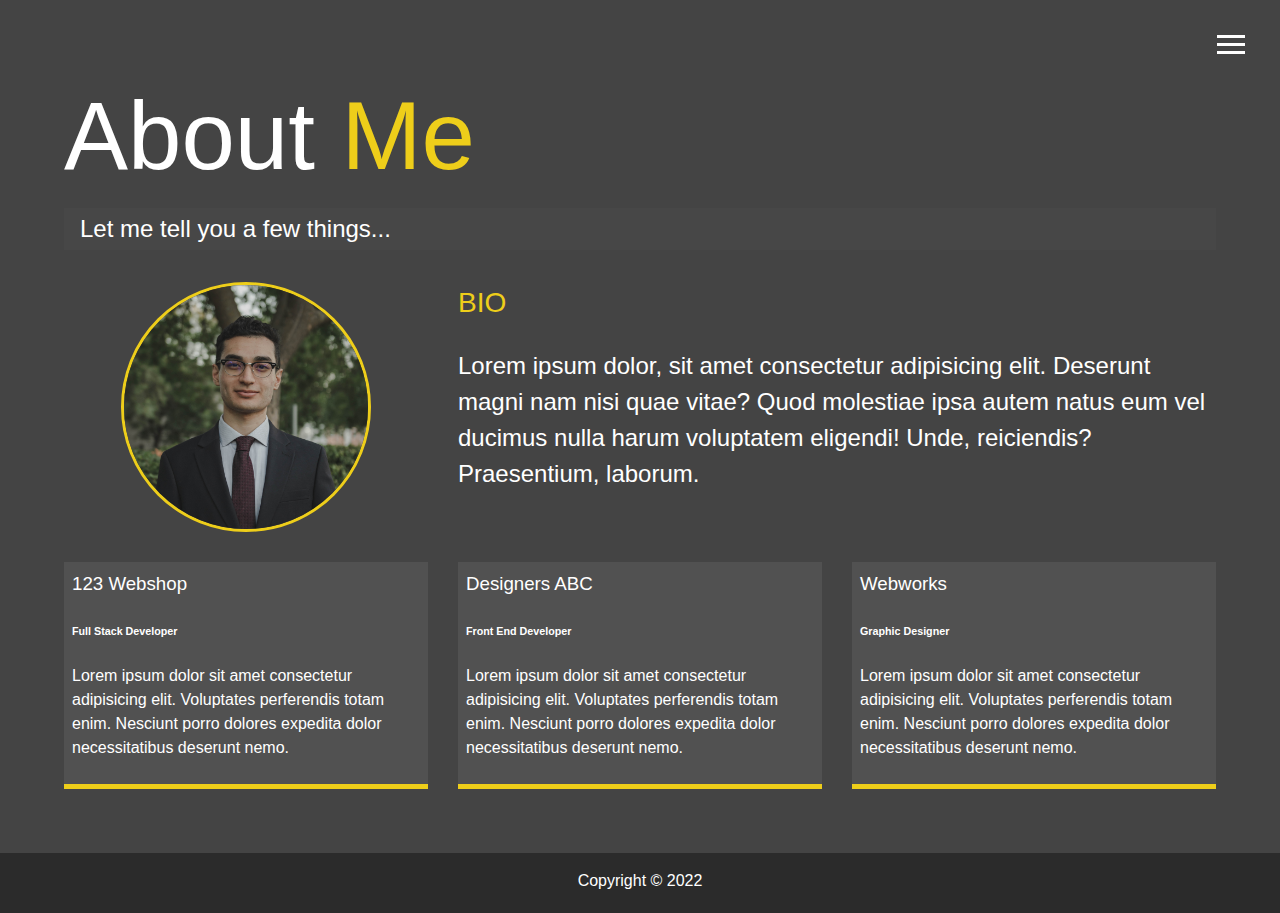
<file: about.html>
<!DOCTYPE html>
<html lang="en">
  <head>
    <meta charset="UTF-8" />
    <meta name="viewport" content="width=device-width, initial-scale=1.0" />
    <meta http-equiv="X-UA-Compatible" content="ie=edge" />
    <link
      rel="stylesheet"
      href="https://use.fontawesome.com/releases/v5.2.0/css/all.css"
      integrity="sha384-hWVjflwFxL6sNzntih27bfxkr27PmbbK/iSvJ+a4+0owXq79v+lsFkW54bOGbiDQ"
      crossorigin="anonymous"
    />

    <link rel="stylesheet" href="./style.css" />
    <title>About Me</title>
  </head>

  <body>
    <header>
      <div class="menu-btn">
        <div class="btn-line"></div>
        <div class="btn-line"></div>
        <div class="btn-line"></div>
      </div>

      <nav class="menu">
        <div class="menu-branding">
          <div class="portrait"></div>
        </div>
        <ul class="menu-nav">
          <li class="nav-item">
            <a href="index.html" class="nav-link"> Home </a>
          </li>
          <li class="nav-item current">
            <a href="about.html" class="nav-link"> About Me </a>
          </li>
          <li class="nav-item">
            <a href="projects.html" class="nav-link"> Projects </a>
          </li>
          <li class="nav-item">
            <a href="contact.html" class="nav-link"> Contact </a>
          </li>
        </ul>
      </nav>
    </header>

    <main id="about">
      <h1 class="lg-heading">
        About
        <span class="text-secondary">Me</span>
      </h1>
      <h2 class="sm-heading">Let me tell you a few things...</h2>
      <div class="about-info">
        <img
          src="./images/profile-picture.jpg"
          alt="John Doe"
          class="bio-image"
        />

        <div class="bio">
          <h3 class="text-secondary">BIO</h3>
          <p>
            Lorem ipsum dolor, sit amet consectetur adipisicing elit. Deserunt
            magni nam nisi quae vitae? Quod molestiae ipsa autem natus eum vel
            ducimus nulla harum voluptatem eligendi! Unde, reiciendis?
            Praesentium, laborum.
          </p>
        </div>

        <div class="job job-1">
          <h3>123 Webshop</h3>
          <h6>Full Stack Developer</h6>
          <p>
            Lorem ipsum dolor sit amet consectetur adipisicing elit. Voluptates
            perferendis totam enim. Nesciunt porro dolores expedita dolor
            necessitatibus deserunt nemo.
          </p>
        </div>

        <div class="job job-2">
          <h3>Designers ABC</h3>
          <h6>Front End Developer</h6>
          <p>
            Lorem ipsum dolor sit amet consectetur adipisicing elit. Voluptates
            perferendis totam enim. Nesciunt porro dolores expedita dolor
            necessitatibus deserunt nemo.
          </p>
        </div>

        <div class="job job-3">
          <h3>Webworks</h3>
          <h6>Graphic Designer</h6>
          <p>
            Lorem ipsum dolor sit amet consectetur adipisicing elit. Voluptates
            perferendis totam enim. Nesciunt porro dolores expedita dolor
            necessitatibus deserunt nemo.
          </p>
        </div>
      </div>
    </main>

    <footer id="main-footer">Copyright &copy; 2022</footer>

    <script src="./main.js"></script>
  </body>
</html>
</file>
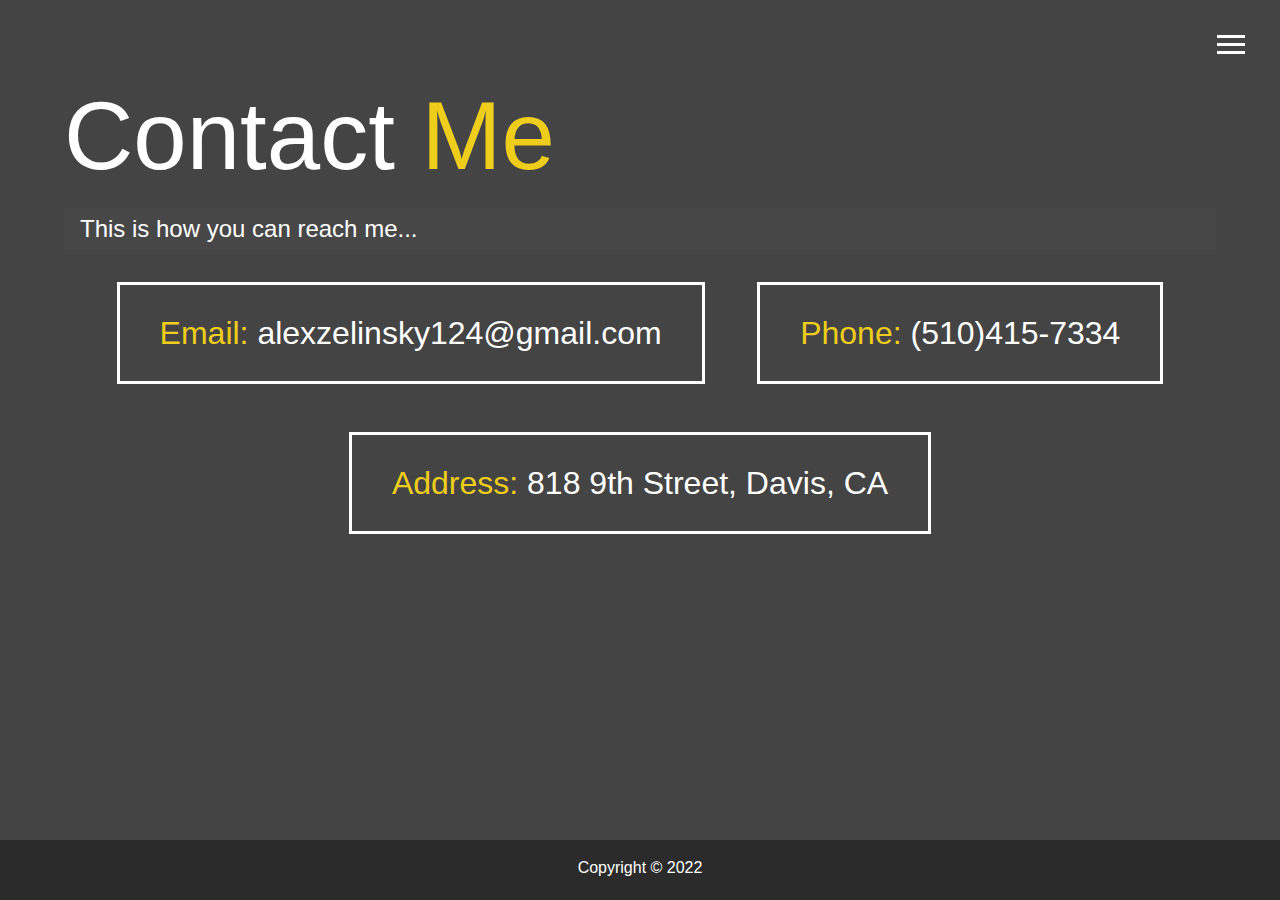
<file: contact.html>
<!DOCTYPE html>
<html lang="en">
  <head>
    <meta charset="UTF-8" />
    <meta name="viewport" content="width=device-width, initial-scale=1.0" />
    <meta http-equiv="X-UA-Compatible" content="ie=edge" />
    <link
      rel="stylesheet"
      href="https://use.fontawesome.com/releases/v5.2.0/css/all.css"
      integrity="sha384-hWVjflwFxL6sNzntih27bfxkr27PmbbK/iSvJ+a4+0owXq79v+lsFkW54bOGbiDQ"
      crossorigin="anonymous"
    />

    <link rel="stylesheet" href="./style.css" />
    <title>Contact Me</title>
  </head>

  <body>
    <header>
      <div class="menu-btn">
        <div class="btn-line"></div>
        <div class="btn-line"></div>
        <div class="btn-line"></div>
      </div>

      <nav class="menu">
        <div class="menu-branding">
          <div class="portrait"></div>
        </div>
        <ul class="menu-nav">
          <li class="nav-item">
            <a href="index.html" class="nav-link"> Home </a>
          </li>
          <li class="nav-item">
            <a href="about.html" class="nav-link"> About Me </a>
          </li>
          <li class="nav-item">
            <a href="projects.html" class="nav-link"> Projects </a>
          </li>
          <li class="nav-item current">
            <a href="contact.html" class="nav-link"> Contact </a>
          </li>
        </ul>
      </nav>
    </header>

    <main id="contact">
      <h1 class="lg-heading">
        Contact
        <span class="text-secondary">Me</span>
      </h1>
      <h2 class="sm-heading">This is how you can reach me...</h2>
      <div class="boxes">
        <div>
          <span class="text-secondary">Email: </span>alexzelinsky124@gmail.com
        </div>
        <div><span class="text-secondary">Phone: </span>(510)415-7334</div>
        <div>
          <span class="text-secondary">Address: </span>818 9th Street, Davis, CA
        </div>
      </div>
    </main>

    <footer id="main-footer">Copyright &copy; 2022</footer>

    <script src="./main.js"></script>
  </body>
</html>
</file>
<file: style.css>
* {
  box-sizing: border-box;
}

:root {
  --primary-color: #444;
  --secondary-color: #eece1a;
  --ease-out-transition: all 0.5s ease-out;
  --show-home-image: true;
  --background-opacity: 0.9;
}

body {
  background: var(--primary-color);
  color: #fff;
  height: 100%;
  margin: 0;
  font-family: "Segoe UI", Tahoma, Geneva, Verdana, sans-serif;
  line-height: 1.5;
}

body#bg-img {
  background: url(./images/background.jpg);
  /* Background image does not scroll with rest of page */
  background-attachment: fixed;
  /* Cover entire space */
  background-size: cover;
}

.overlay {
  position: absolute;
  top: 0;
  right: 0;
  width: 100%;
  height: 100%;
  background: rgba(68, 68, 68, 0.9);
  z-index: -1;
}

/* Headings */

h1,
h2,
h3 {
  margin: 0;
  font-weight: 400;
}

h1.lg-heading {
  font-size: 6rem;
}

h2.sm-heading {
  margin-bottom: 2rem;
  padding: 0.2rem 1rem;
  background: rgba(73, 73, 73, 0.5);
}

a {
  color: #fff;
  text-decoration: none;
}

header {
  position: fixed;
  z-index: 2;
  width: 100%;
}

.text-secondary {
  color: var(--secondary-color);
}

main {
  padding: 4rem;
  /* height: 100%; */
  min-height: calc(100vh - 60px);
}

main .icons {
  margin-top: 1rem;
}

main .icons a {
  padding: 0.4rem;
}

main .icons a:hover {
  color: var(--secondary-color);
  transition: var(--ease-out-transition);
}

#home {
  overflow: hidden;
}

#home > h1 {
  margin-top: 20vh;
}

.menu-btn {
  position: absolute;
  z-index: 5;
  right: 35px;
  top: 35px;
  cursor: pointer;
  transition: var(--ease-out-transition);
}

.menu-btn .btn-line {
  width: 28px;
  height: 3px;
  margin: 0 0 5px 0;
  background: #fff;
  transition: var(--ease-out-transition);
}

.menu-btn.close {
  transform: rotate(180deg);
}

.menu-btn.close .btn-line:nth-child(1) {
  transform: rotate(45deg) translate(5px, 5px);
}
/* Hide the second line, as an X only needs 2 lines */
.menu-btn.close .btn-line:nth-child(2) {
  opacity: 0;
}
.menu-btn.close .btn-line:nth-child(3) {
  transform: rotate(-45deg) translate(7px, -6px);
}

.menu {
  display: flex;
  position: fixed;
  top: 0;
  opacity: 0.98;
  width: 100%;
  visibility: hidden;
}

.menu.show {
  visibility: visible;
}

.menu-branding,
.menu-nav {
  display: flex;
  flex-direction: column;
  flex-wrap: wrap;
  align-items: center;
  justify-content: center;
  width: 50%;
  height: 100vh;
  overflow: hidden;
}

.menu-nav {
  margin: 0;
  padding: 0;
  background: #373737;
  list-style: none;
  /* Do not show the nav unless there is a show class */
  transform: translate3d(0, -100%, 0);
  transition: var(--ease-out-transition);
}

.menu-nav.show {
  /* Slides in from top when show class is applied */
  transform: translate3d(0, 0, 0);
}

.menu-branding {
  background: #444;
  /* Do not show unless there is show class */
  transform: translate3d(0, 100%, 0);
  transition: var(--ease-out-transition);
}

.menu-branding.show {
  /* Slides in from bottom when show class is applied */
  transform: translate3d(0, 0, 0);
}

.menu-branding .portrait {
  width: 250px;
  height: 250px;
  background: url("./images/profile-picture.jpg");
  border-radius: 50%;
  border: solid 3px var(--secondary-color);
  background-size: cover;
}

.menu .nav-item {
  transform: translate3d(600px, 0, 0);
  transition: var(--ease-out-transition);
}

.menu .nav-item.show {
  /* Slide in from right */
  transform: translate3d(0, 0, 0);
}

.menu .nav-item.current > a {
  color: var(--secondary-color);
}

/* These delays allow the links to slide in from the right properly, and one by one. */

.nav-item:nth-child(1) {
  transition-delay: 0.1s;
}

.nav-item:nth-child(2) {
  transition-delay: 0.2s;
}

.nav-item:nth-child(3) {
  transition-delay: 0.3s;
}

.nav-item:nth-child(4) {
  transition-delay: 0.4s;
}

.menu .nav-link {
  display: inline-block;
  position: relative;
  font-size: 40px;
  text-transform: uppercase;
  padding: 1rem 0;
  font-weight: 300;
  color: #fff;
  transition: var(--ease-out-transition);
}

.menu .nav-link:hover {
  color: var(--secondary-color);
  transform: scale(1.25);
}

/* About Section */

.about-info {
  display: grid;
  grid-gap: 30px;
  grid-template-areas: "bioimage bio bio" "job1 job2 job3";
  grid-template-columns: repeat(3, 1fr);
}

.about-info .bio-image {
  grid-area: bioimage;
  margin: auto;
  border-radius: 50%;
  border: #eece1a 3px solid;
  object-fit: cover;
  width: 250px;
  height: 250px;
}

.about-info .bio {
  grid-area: bio;
  font-size: 1.5rem;
}

.about-info .job-1 {
  grid-area: job1;
}

.about-info .job-2 {
  grid-area: job2;
}

.about-info .job-3 {
  grid-area: job3;
}

.about-info .job {
  background: #515151;
  padding: 0.5rem;
  border-bottom: #eece1a 5px solid;
}

#main-footer {
  text-align: center;
  padding: 1rem;
  background: #2b2b2b;
  color: #fff;
  height: 60px;
}

/* Projects Section */

.projects {
  display: grid;
  grid-gap: 0.7rem;
  grid-template-columns: repeat(3, 1fr);
}

.projects img {
  width: 100%;
  border: 3px #fff solid;
}

.projects img:hover {
  opacity: 0.5;
  border-color: var(--secondary-color);
  transition: var(--ease-out-transition);
}

/* Contact Page */

.boxes {
  display: flex;
  flex-wrap: wrap;
  justify-content: space-evenly;
  align-items: center;
  margin-top: 1rem;
}

.boxes div {
  font-size: 2rem;
  border: 3px #fff solid;
  padding: 1.5rem 2.5rem;
  margin-bottom: 3rem;
  transition: all 0.5s ease-out;
}

.boxes div:hover {
  padding: 0.5rem 1.5rem;
  background: #eece1a;
  color: #000;
}

.boxes div:hover span {
  color: #000;
}

.btn,
.btn-dark,
.btn-light {
  display: block;
  padding: 0.5rem 1rem;
  border: 0;
  margin-bottom: 0.3rem;
}

.btn:hover,
.btn-dark:hover,
.btn-light:hover {
  background: #eece1a;
  color: #000;
}

.btn-dark {
  background: black;
  color: #fff;
}

.btn-light {
  background: #c4c4c4;
  color: #333;
}

/* Media Queries */

/* Desktop */

@media screen and (min-width: 1280px) {
  .projects {
    grid-template-columns: repeat(4, 1fr);
  }
}

/* Laptops */

@media screen and (min-width: 800px) and (max-width: 1279px) {
  .projects {
    grid-template-columns: repeat(3, 1fr);
  }
}

/* Tablets */

@media screen and (max-width: 799px) {
  main {
    align-items: center;
    text-align: center;
  }
  main .lg-heading {
    line-height: 1;
    margin-bottom: 1rem;
  }

  .menu {
    display: flex;
    flex-direction: column;
  }

  ul.menu-nav,
  div.menu-branding {
    display: block;
    width: 100%;
    min-height: 0;
    display: flex;
    align-items: center;
    justify-content: center;
  }
  /* Changes animation from top and bottom to left and right */
  ul.menu-nav.show,
  div.menu-branding.show {
    transform: translate3d(0, 0, 0);
  }
  .menu-nav {
    height: 75vh;
    transform: translate3d(-100%, 0, 0);
    font-size: 24px;
  }
  .menu-branding {
    height: 25vh;
    transform: translate3d(100%, 0, 0);
  }
  .menu-branding .portrait {
    width: 150px;
    height: 150px;
  }
  .about-info {
    grid-template-areas: "bioimage" "bio" "job1" "job2" "job3";
    grid-template-columns: 1fr;
  }
  .projects {
    grid-template-columns: repeat(2, 1fr);
  }
}

/* Mobile */

@media screen and (max-width: 500px) {
  main {
    padding: 2rem;
  }
  main #home h1 {
    margin-top: 10vh;
  }
  main .lg-heading {
    margin-top: 1rem;
    font-size: 5rem;
  }
}
</file>
